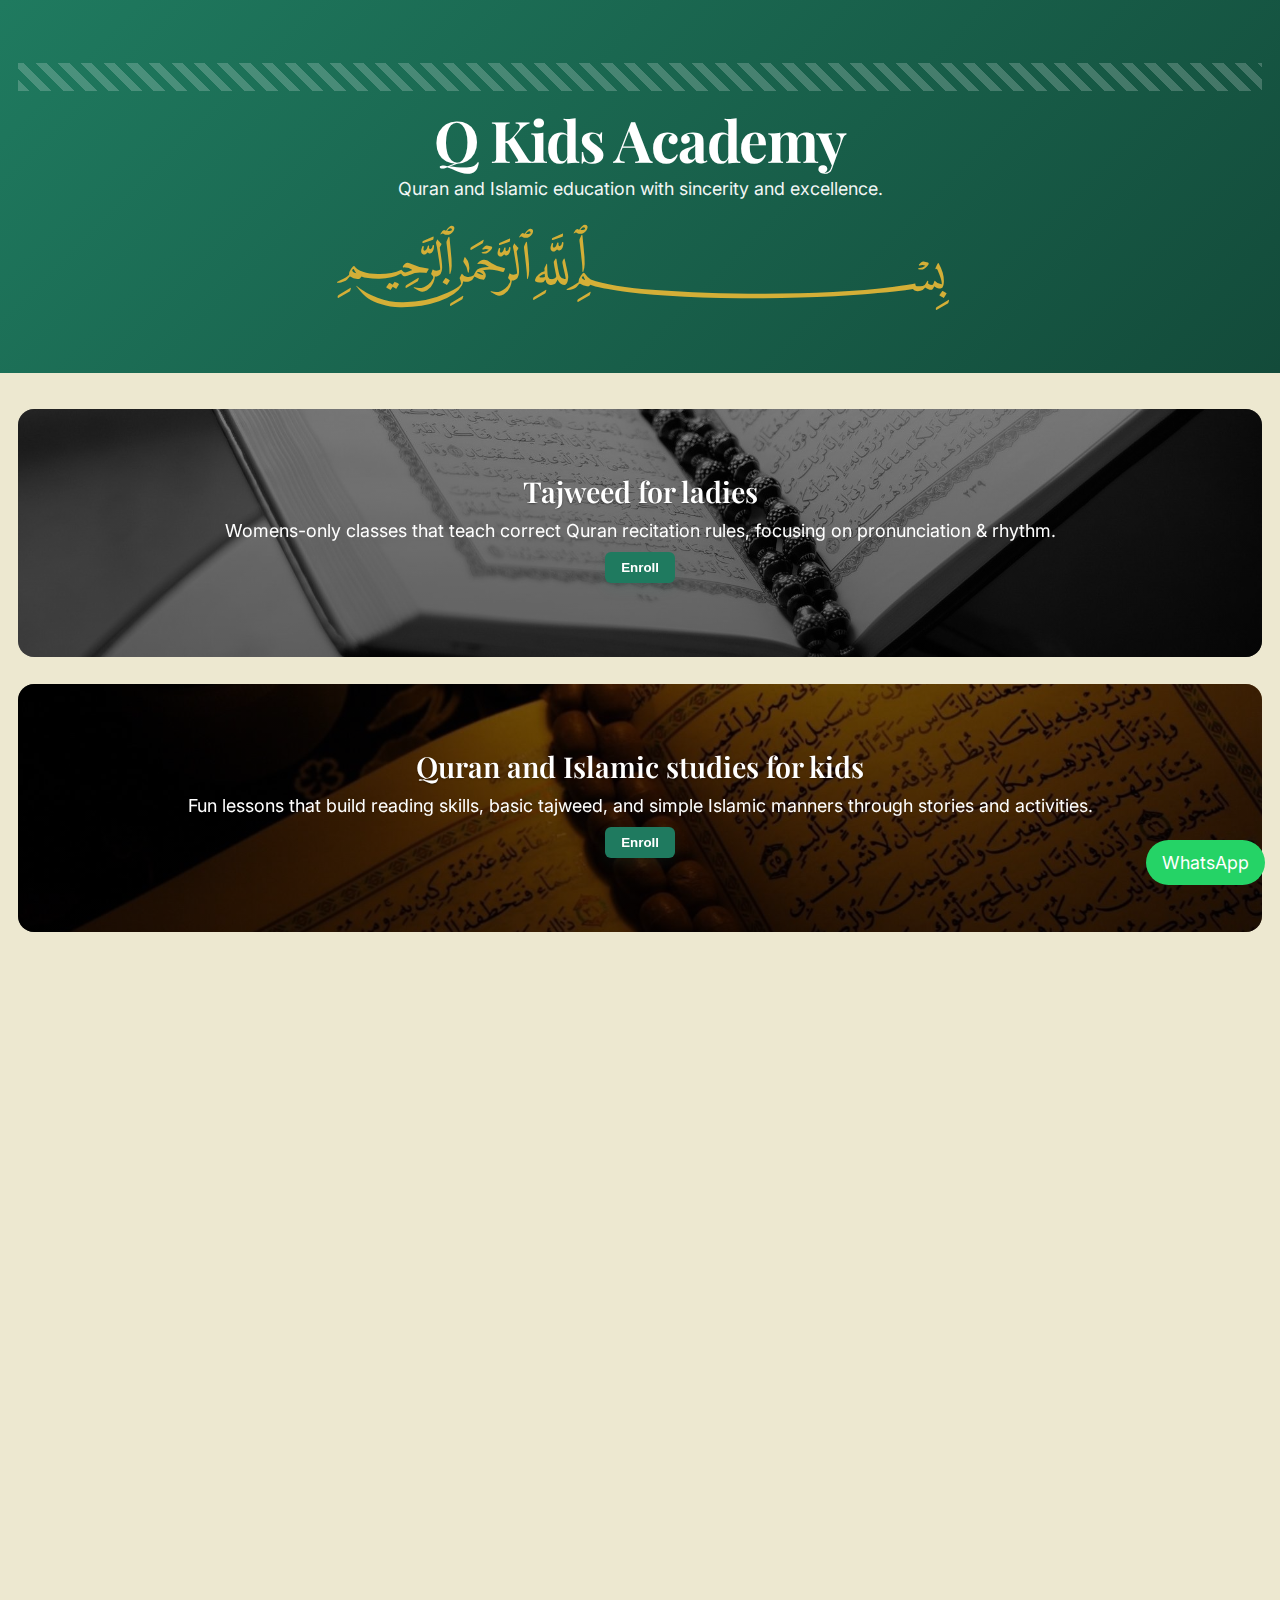
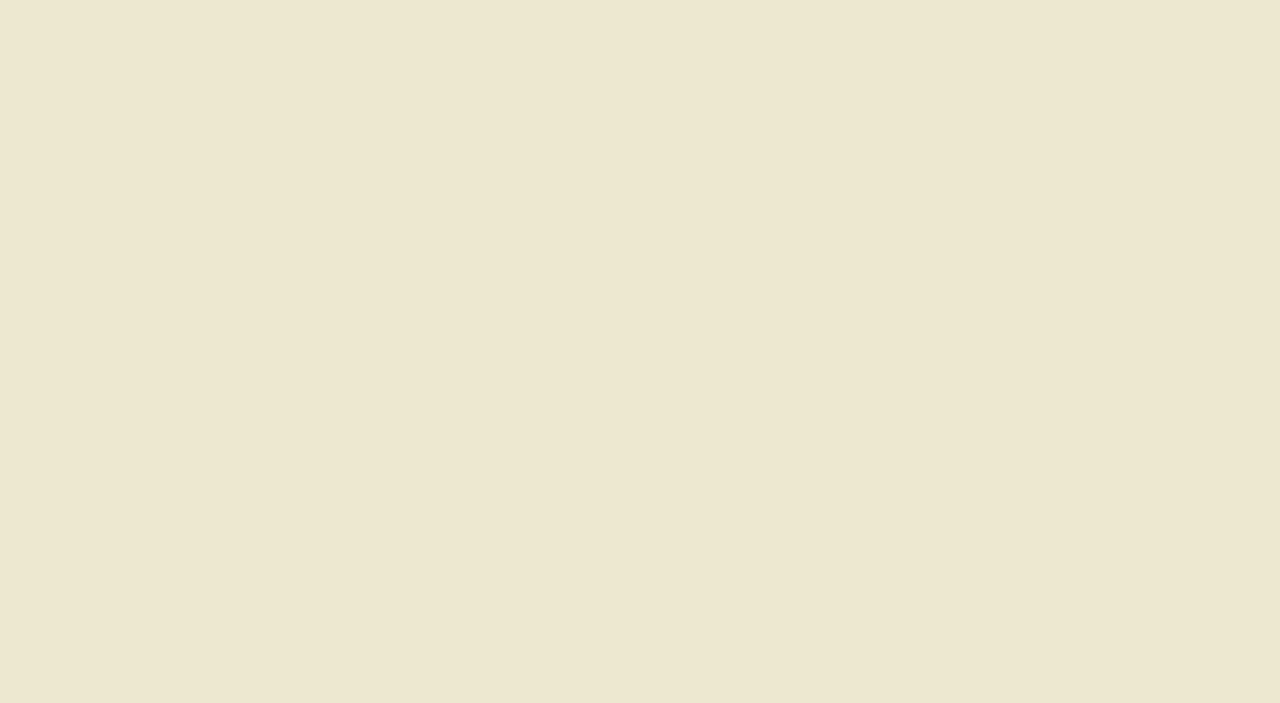
<file: index.html>
<!DOCTYPE html>
<html lang="en">
<head>
  <meta name="google-site-verification" content="hGOCgEX7JckeWbbemvDxZOYhpaptK00lzo03o4YNVII" />
  <meta charset="utf-8" />
  <title>Q Kids Academy</title>
  <meta name="viewport" content="width=device-width,initial-scale=1" />
  <link href="https://fonts.googleapis.com/css2?family=Playfair+Display:wght@600;700&family=Inter:wght@400;600&display=swap" rel="stylesheet">
  <link href="https://fonts.googleapis.com/css2?family=Amiri&family=Inter:wght@400;600&display=swap" rel="stylesheet">
  <style>
    /* ---------- Cleaned core styles ---------- */
    * { box-sizing: border-box; margin: 0; }
    html,body { height: 100%; }
    body {
      font-family: 'Inter', sans-serif;
      background: #EDE8D0;
      color: #111;
      text-align: center;
      overflow-x: hidden;
      -webkit-font-smoothing: antialiased;
      -moz-osx-font-smoothing: grayscale;
    }

    /* Hero */
    .hero {
      background: linear-gradient(135deg,#1f7a5f,#134b3a);
      color: #fff;
      padding: 3.5rem 1rem;
      transform-origin: center;
    }
    .pattern { height: 28px; background: repeating-linear-gradient(45deg, rgba(255,255,255,.2) 0 8px, transparent 8px 16px); margin-bottom: 1rem; }
    .calligraphy { font-family: 'Amiri', serif; font-size: 3rem; color: #d4af37; margin-top: 1rem; }

    .hero h1 {
      font-family: 'Playfair Display', serif;
      font-weight: 700;
      font-size: clamp(1.8rem,4.5vw,3.2rem);
      line-height: 1.05;
      letter-spacing: -0.02em;
    }
    .hero p { font-size: 1rem; opacity: .95; margin-top: .5rem; }

    /* Sections */
    .courses, .contact { padding: 2rem 1rem; }

    /* Course cards */
    .course {
      position: relative;
      padding: 3.5rem 1rem;
      margin-bottom: 1.5rem;
      border-radius: 16px;
      color: #fff;
      overflow: hidden;
      background-size: cover;
      background-position: center;
      transition: transform .36s cubic-bezier(.2,.9,.3,1), box-shadow .36s cubic-bezier(.2,.9,.3,1);
      will-change: transform, box-shadow;
    }
    .course .overlay {
      position: absolute; inset: 0;
      background: linear-gradient(180deg, rgba(0,0,0,0.45) 0%, rgba(0,0,0,0.55) 100%);
      z-index: 1;
    }
    .course h2, .course p, .course button { position: relative; z-index: 2; margin: 0 0 .6rem 0; }
    .course h2 {
      font-family: 'Playfair Display', serif;
      font-weight: 600;
      font-size: clamp(1.15rem,2.6vw,1.6rem);
      text-shadow: 0 1px 2px rgba(0,0,0,0.35);
    }

    /* Image classes (replace URLs with your images) */
    .tajweed { background-image: url("./1.jpg"); }
    .kids { background-image: url("./2.jpg"); }
    .men { background-image: url("./3.jpg"); }
    .boys { background-image: url("./4.jpg"); }
    .arabic { background-image: url("./5.jpg"); }

    /* Buttons */
    button {
      margin-top: 1rem;
      padding: 0.45rem 0.9rem;
      border-radius: 6px;
      font-weight: 600;
      background: #1f7a5f;
      color: #fff;
      border: none;
      cursor: pointer;
      box-shadow: 0 6px 14px rgba(31,122,95,0.10);
      transition: transform .18s, box-shadow .18s;
    }
    button:hover, button:focus { transform: translateY(-2px); box-shadow: 0 10px 22px rgba(31,122,95,0.12); }
    button[disabled], .coming-soon { background: #8f9397; cursor: not-allowed; opacity: .85; box-shadow: none; }

    /* Contact form */
    .contact h2 { margin-bottom: .75rem; font-family: 'Playfair Display', serif; font-weight: 700; }
    .contact form {
      max-width: 420px;
      margin: 1rem auto 0;
      display: grid;
      gap: 1rem;
      background: #F5EBD6;
      padding: 1rem;
      border-radius: 12px;
      box-shadow: 0 6px 18px rgba(0,0,0,0.06);
    }
    input, select, textarea, form button {
      width: 100%;
      padding: 0.7rem;
      border-radius: 6px;
      border: 1px solid #ccc;
      font-size: 1rem;
      min-height: 44px;
      line-height: 1.2;
    }

    /* Modal basics */
    .modal { display: none; position: fixed; inset: 0; background: rgba(0,0,0,.6); align-items: center; justify-content: center; padding: 1rem; z-index: 60; }
    .modal.open { display: flex; }
    .modal-box {
      width: 100%; max-width: 420px; max-height: 90vh; overflow-y: auto;
      background: #F5EBD6; padding: 1.25rem 1.25rem 1.5rem; border-radius: 12px; position: relative;
      box-shadow: 0 18px 40px rgba(0,0,0,0.18);
    }

    /* Larger, bolder X button on the side of the form */
    .close {
      position: absolute;
      top: 12px;
      right: 12px;
      background: transparent;
      border: none;
      font-size: 28px;
      line-height: 1;
      font-weight: 800;
      color: #222;
      cursor: pointer;
      padding: 6px 10px;
      border-radius: 8px;
      transition: background .12s ease, transform .12s ease;
      z-index: 80;
    }
    .close:hover { background: rgba(0,0,0,0.06); transform: translateY(-2px); }
    .close:focus { outline: 3px solid rgba(31,122,95,0.18); }

    /* Responsive tweaks */
    @media (max-width: 600px) {
      .calligraphy { font-size: 2rem; }
      .course { padding: 2.25rem 0.75rem; }
      .course h2 { font-size: clamp(1.25rem,5.2vw,1.9rem); }
      .modal-box { padding: 0.9rem; }
      .close { font-size: 26px; top: 8px; right: 8px; }
    }
    @media (min-width: 1024px) { html { font-size: 112%; } }

    /* ---------- On-scroll animation utilities ---------- */
    .reveal { opacity: 0; transform: translateY(18px); transition: opacity .6s ease, transform .6s ease; will-change: opacity, transform; }
    .reveal-up { opacity: 0; transform: translateY(18px); transition: opacity .6s cubic-bezier(.2,.9,.3,1), transform .6s cubic-bezier(.2,.9,.3,1); }
    .reveal-scale { opacity: 0; transform: translateY(8px) scale(.98); transition: opacity .6s ease, transform .6s ease; }

    /* When element is in view */
    .in-view { opacity: 1; transform: none; }

    /* Respect reduced motion */
    @media (prefers-reduced-motion: reduce) {
      .reveal, .reveal-up, .reveal-scale { transition: none; transform: none; opacity: 1; }
    }
  </style>
</head>
<body>

  <header class="hero reveal-up" data-delay="0.02" role="banner" aria-label="Q Kids Academy header">
    <div class="pattern"></div>
    <h1>Q Kids Academy</h1>
    <p>Quran and Islamic education with sincerity and excellence.</p>
    <div class="calligraphy" aria-hidden="true">﷽</div>
  </header>

  <main>
    <section class="courses" aria-label="Courses">
      <div class="course tajweed reveal-scale" data-delay="0.06" tabindex="0">
        <div class="overlay"></div>
        <h2>Tajweed for ladies</h2>
        <p>Womens-only classes that teach correct Quran recitation rules, focusing on pronunciation & rhythm.</p>
        <button onclick="openForm('Tajweed for ladies')">Enroll</button>
      </div>

      <div class="course kids reveal-scale" data-delay="0.12" tabindex="0">
        <div class="overlay"></div>
        <h2>Quran and Islamic studies for kids</h2>
        <p>Fun lessons that build reading skills, basic tajweed, and simple Islamic manners through stories and activities.</p>
        <button onclick="openForm('Quran and Islamic studies for kids')">Enroll</button>
      </div>

      <div class="course boys reveal-scale" data-delay="0.18" tabindex="0">
        <div class="overlay"></div>
        <h2>Quran and memorisation for boys</h2>
        <p>Structured memorisation program with daily practice, teacher feedback, and revision techniques to help boys retain and recite confidently.</p>
        <button onclick="openForm('Quran and memorisation for boys')">Enroll</button>
      </div>

      <div class="course men reveal-scale" data-delay="0.24" tabindex="0">
        <div class="overlay"></div>
        <h2>Quran and memorisation for men</h2>
        <p>Flexible, focused sessions for adult learners combining memorisation routines, revision support, and tajweed refinement.</p>
        <button onclick="openForm('Quran and memorisation for men')">Enroll</button>
      </div>

      <div class="course arabic reveal-scale" data-delay="0.30" tabindex="0">
        <div class="overlay"></div>
        <h2>Arabic language</h2>
        <p>Foundational Arabic classes aimed at reading and understanding Quranic words, vocabulary, and simple grammar for everyday use.</p>
        <button class="coming-soon" aria-disabled="true" disabled>Coming soon</button>
      </div>
    </section>

    <section class="contact reveal-up" data-delay="0.36" aria-label="General enquiries">
      <h2>General Enquiries</h2>
      <form id="generalForm" novalidate>
        <input type="text" name="name" placeholder="Name" required>
        <input type="email" name="email" placeholder="Email" required>
        <textarea name="message" placeholder="Your message" required></textarea>
        <button type="submit">Send</button>
        <p class="success" aria-live="polite"></p>
      </form>
    </section>
  </main>

  <!-- MODAL -->
  <div class="modal" id="modal" role="dialog" aria-modal="true" aria-hidden="true">
    <div class="modal-box" role="document">
      <button class="close" id="modalClose" aria-label="Close enrollment form" title="Close">×</button>
      <h3 id="courseTitle">Enroll</h3>

      <form id="courseForm" novalidate>
        <input type="hidden" name="course" id="courseInput">

        <label for="fullName"><strong>Name First Name & Last Name</strong></label>
        <input id="fullName" name="name" type="text" placeholder="First Name & Last Name" required>

        <label for="dob"><strong>Date of Birth</strong></label>
        <input id="dob" name="date_of_birth" type="date" required>

        <label for="gender"><strong>Gender</strong></label>
        <select id="gender" name="gender" required>
          <option value="">Select</option>
          <option value="female">Female</option>
          <option value="male">Male</option>
        </select>

        <label for="email"><strong>Email</strong></label>
        <input id="email" name="email" type="email" placeholder="you@example.com" required>

        <label for="phone"><strong>Phone Number</strong></label>
        <input id="phone" name="phone" type="tel" placeholder="(000) 000-0000" pattern="^\\(?\\d{3}\\)?[ -]?\\d{3}[ -]?\\d{4}$" title="(000) 000-0000" required>

        <label for="address"><strong>Address Street Address</strong></label>
        <input id="address" name="address" type="text" placeholder="Street Address" required>

        <label for="parentName"><strong>Parent's Name First Name & Last Name</strong></label>
        <input id="parentName" name="parent_name" type="text" placeholder="Parent's full name" required>

        <button type="submit">Submit</button>
        <p class="success" aria-live="polite"></p>
      </form>
    </div>
  </div>

  <a class="whatsapp" href="https://wa.me/0435974727" target="_blank" rel="noopener" style="position:fixed;bottom:15px;right:15px;background:#25d366;color:#fff;padding:12px 16px;border-radius:50px;text-decoration:none;z-index:70;">WhatsApp</a>

  <script>
    // ---------- On-scroll animation controller ----------
    document.addEventListener('DOMContentLoaded', function () {
      const observerOptions = { root: null, rootMargin: '0px 0px -8% 0px', threshold: 0.12 };

      const observer = new IntersectionObserver((entries) => {
        entries.forEach(entry => {
          const el = entry.target;
          if (entry.isIntersecting) {
            const delayAttr = el.datasetDelay || el.getAttribute('data-delay') || 0;
            const delay = parseFloat(delayAttr) || 0;
            if (delay) el.style.transitionDelay = delay + 's';
            el.classList.add('in-view');
            observer.unobserve(el); // animate once; remove to animate repeatedly
          }
        });
      }, observerOptions);

      const reveals = document.querySelectorAll('.reveal, .reveal-up, .reveal-scale');
      reveals.forEach((el, i) => {
        if (!el.datasetDelay && !el.hasAttribute('data-delay')) {
          el.datasetDelay = (i * 0.06).toFixed(2);
        }
        observer.observe(el);
      });
    });

    // ---------- Modal open/close and simple form handling ----------
    const modal = document.getElementById('modal');
    const modalBox = document.querySelector('.modal-box');
    const courseTitle = document.getElementById('courseTitle');
    const courseInput = document.getElementById('courseInput');
    const modalClose = document.getElementById('modalClose');

    function openForm(courseName) {
      courseTitle.textContent = courseName;
      courseInput.value = courseName;
      modal.classList.add('open');
      modal.setAttribute('aria-hidden', 'false');
      // trap focus: focus first input
      setTimeout(() => {
        const first = modal.querySelector('input, select, textarea, button');
        if (first) first.focus();
      }, 120);
      document.body.style.overflow = 'hidden';
    }

    function closeForm() {
      modal.classList.remove('open');
      modal.setAttribute('aria-hidden', 'true');
      document.body.style.overflow = '';
    }

    // Expose to global for inline onclick handlers
    window.openForm = openForm;
    window.closeForm = closeForm;

    // Close handlers
    modalClose.addEventListener('click', closeForm);
    modal.addEventListener('click', function (e) {
      if (e.target === modal) closeForm();
    });
    document.addEventListener('keydown', function (e) {
      if (e.key === 'Escape' && modal.classList.contains('open')) closeForm();
    });

    // Basic form submit handlers (prevent actual submission for demo)
    document.getElementById('generalForm').addEventListener('submit', function (e) {
      e.preventDefault();
      const success = this.querySelector('.success');
      success.textContent = 'Message sent. Thank you.';
      this.reset();
    });
    document.getElementById('courseForm').addEventListener('submit', function (e) {
      e.preventDefault();
      const success = this.querySelector('.success');
      success.textContent = 'Enrollment submitted. We will contact you soon.';
      this.reset();
      setTimeout(closeForm, 900);
    });
  </script>
</body>
</html>
</file>
